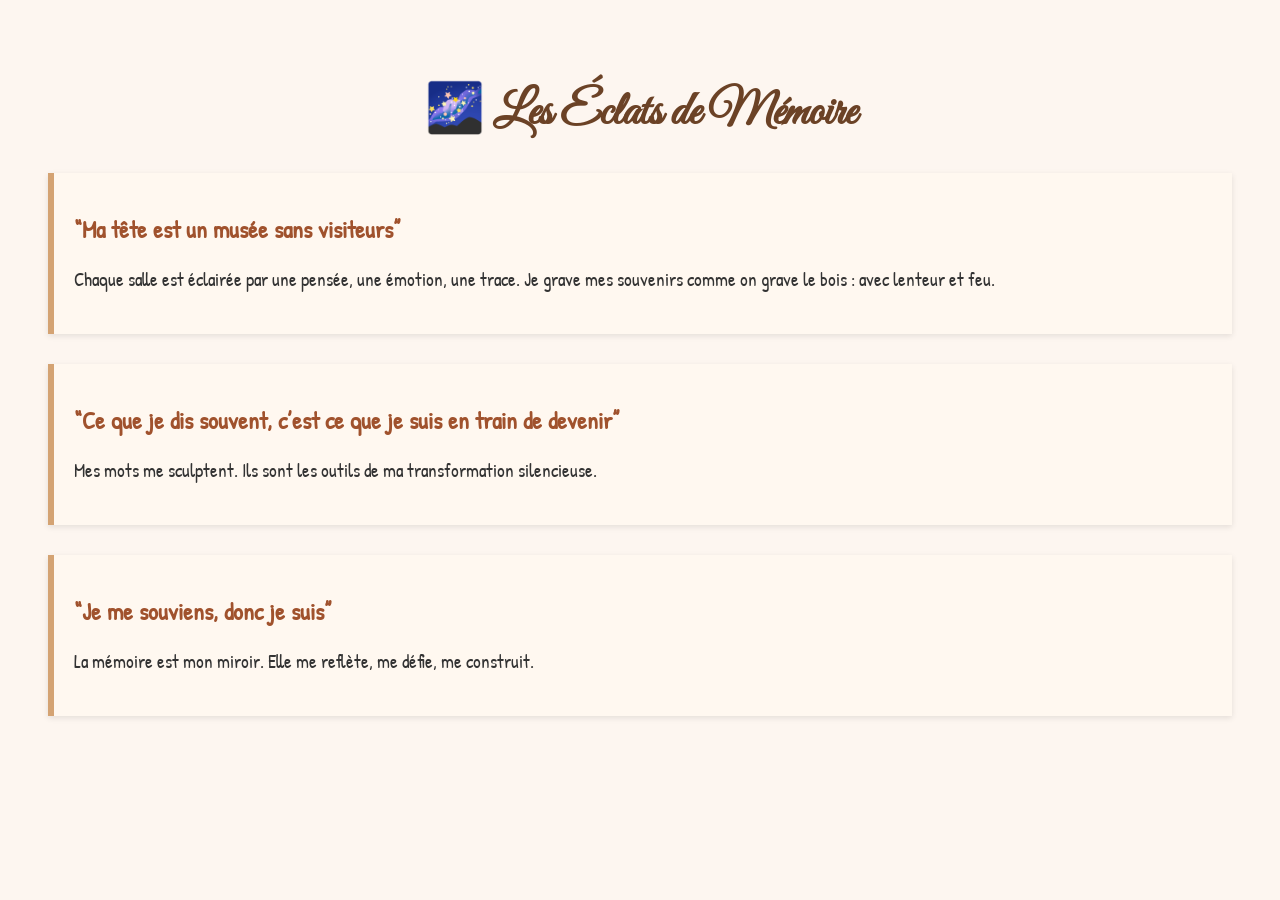
<file: ind1.html>
<!DOCTYPE html>
<html lang="fr">
<head>
  <meta charset="UTF-8">
  <title>Les Éclats de Mémoire – Créations d’Ilyes</title>
  <link href="https://fonts.googleapis.com/css2?family=Great+Vibes&family=Patrick+Hand&display=swap" rel="stylesheet">
  <style>
    body {
      background: #fdf6f0;
      font-family: 'Patrick Hand', cursive;
      color: #333;
      padding: 40px;
    }
    h1 {
      font-family: 'Great Vibes', cursive;
      font-size: 3em;
      text-align: center;
      margin-bottom: 20px;
      color: #6b4226;
    }
    .creation {
      margin: 30px 0;
      padding: 20px;
      background: #fff8f0;
      border-left: 6px solid #d4a373;
      box-shadow: 0 2px 6px rgba(0,0,0,0.1);
    }
    .creation h2 {
      font-size: 1.5em;
      margin-bottom: 10px;
      color: #a0522d;
    }
    .creation p {
      font-size: 1.2em;
      line-height: 1.6;
    }
  </style>
</head>
<body>

  <h1>🌌 Les Éclats de Mémoire</h1>

  <div class="creation">
    <h2>“Ma tête est un musée sans visiteurs”</h2>
    <p>Chaque salle est éclairée par une pensée, une émotion, une trace. Je grave mes souvenirs comme on grave le bois : avec lenteur et feu.</p>
  </div>

  <div class="creation">
    <h2>“Ce que je dis souvent, c’est ce que je suis en train de devenir”</h2>
    <p>Mes mots me sculptent. Ils sont les outils de ma transformation silencieuse.</p>
  </div>

  <div class="creation">
    <h2>“Je me souviens, donc je suis”</h2>
    <p>La mémoire est mon miroir. Elle me reflète, me défie, me construit.</p>
  </div>

</body>
</html>
</file>
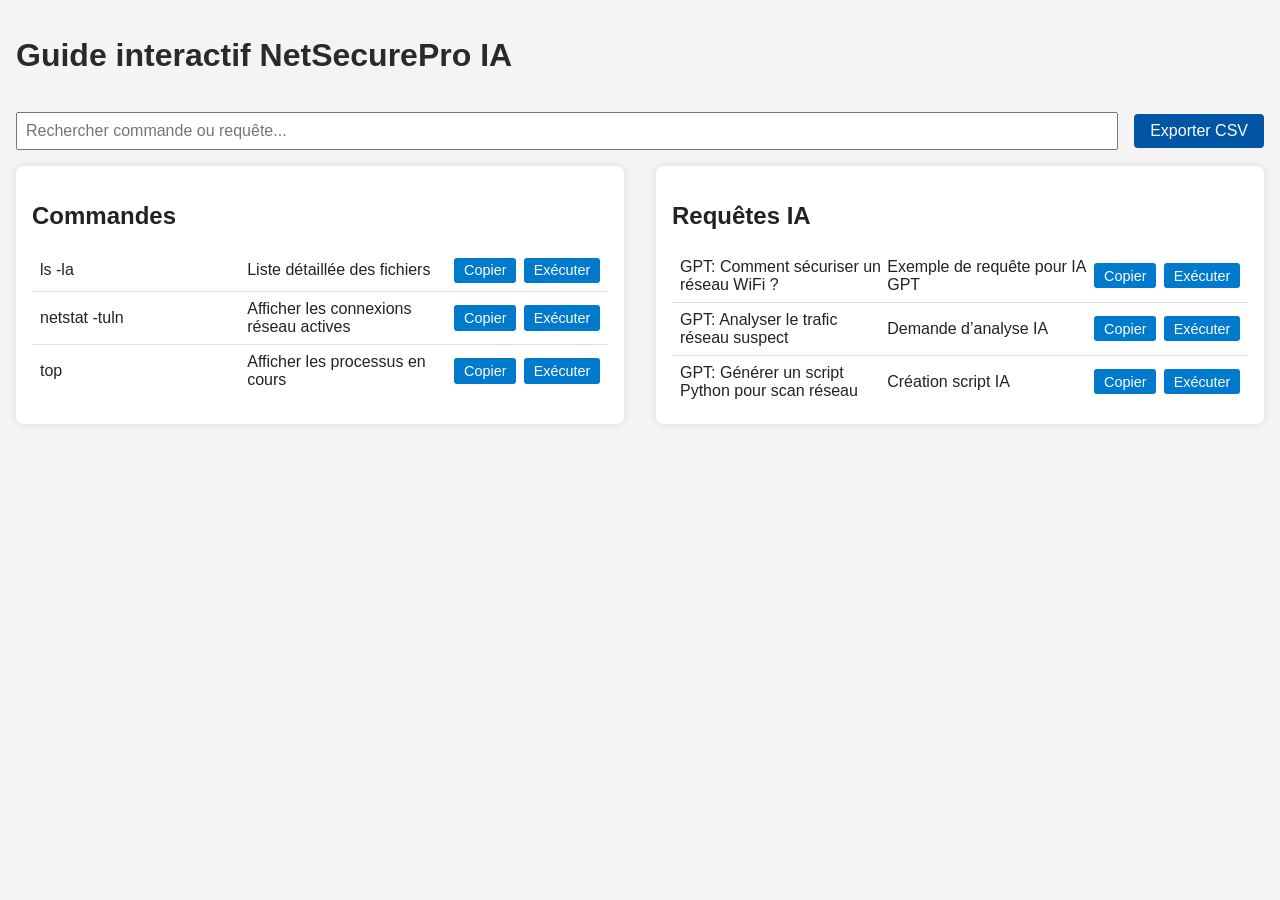
<file: ind2.html>
<!DOCTYPE html>
<html lang="fr">
<head>
<meta charset="UTF-8" />
<meta name="viewport" content="width=device-width, initial-scale=1" />
<title>Guide interactif NetSecurePro IA</title>
<link rel="stylesheet" href="style.css" />
</head>
<body>

<header>
  <h1>Guide interactif NetSecurePro IA</h1>
  <input type="text" id="search" placeholder="Rechercher commande ou requête..." />
  <button id="exportCSV">Exporter CSV</button>
</header>

<main>
  <section id="commandes-section">
    <h2>Commandes</h2>
    <ul id="commandes-list"></ul>
  </section>

  <section id="requêtes-section">
    <h2>Requêtes IA</h2>
    <ul id="requetes-list"></ul>
  </section>
</main>

<script src="script.js"></script>
</body>
</html>
</file>
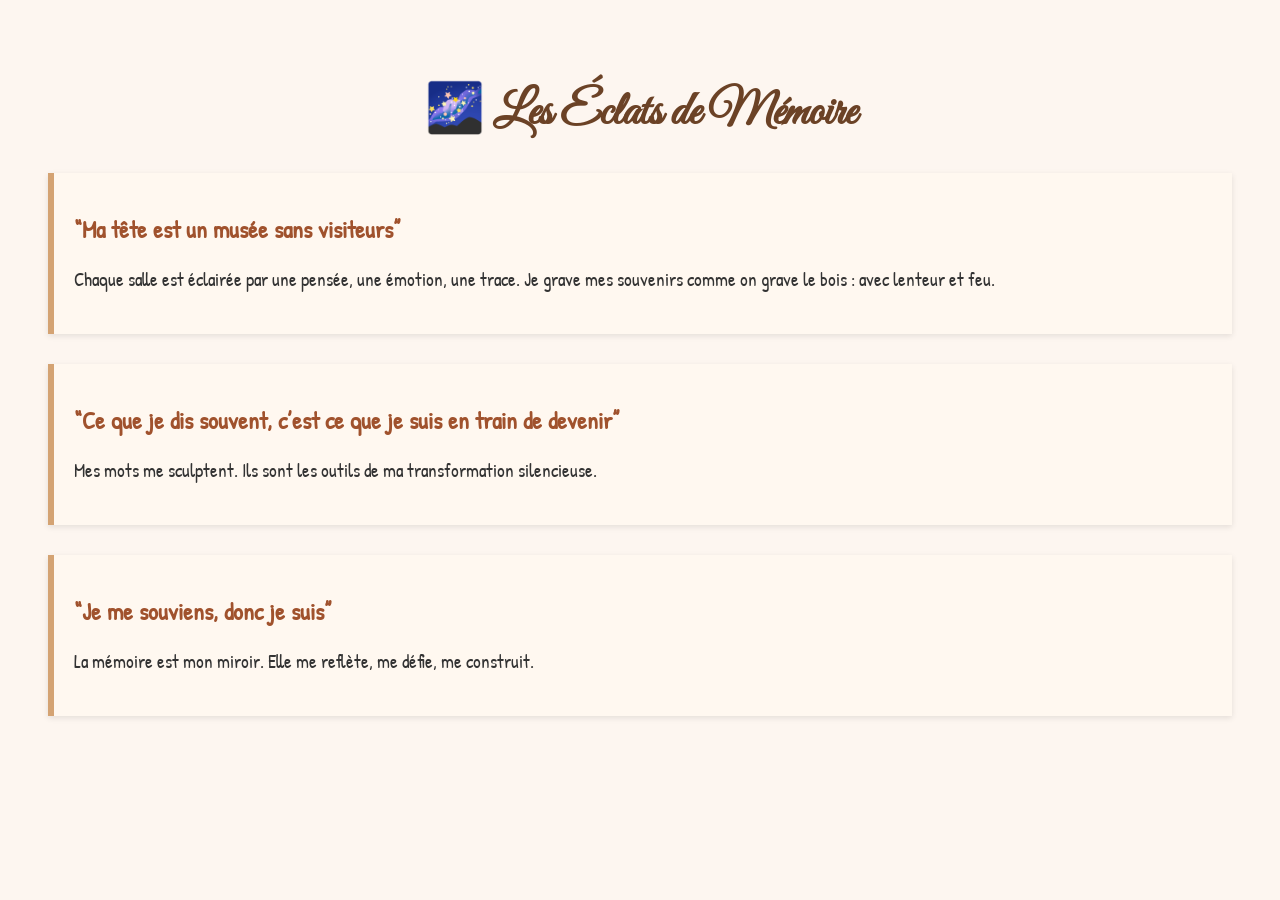
<file: ind57ex.html>
<!DOCTYPE html>
<html lang="fr">
<head>
  <meta charset="UTF-8">
  <title>Les Éclats de Mémoire – Créations d’Ilyes</title>
  <link href="https://fonts.googleapis.com/css2?family=Great+Vibes&family=Patrick+Hand&display=swap" rel="stylesheet">
  <style>
    body {
      background: #fdf6f0;
      font-family: 'Patrick Hand', cursive;
      color: #333;
      padding: 40px;
    }
    h1 {
      font-family: 'Great Vibes', cursive;
      font-size: 3em;
      text-align: center;
      margin-bottom: 20px;
      color: #6b4226;
    }
    .creation {
      margin: 30px 0;
      padding: 20px;
      background: #fff8f0;
      border-left: 6px solid #d4a373;
      box-shadow: 0 2px 6px rgba(0,0,0,0.1);
    }
    .creation h2 {
      font-size: 1.5em;
      margin-bottom: 10px;
      color: #a0522d;
    }
    .creation p {
      font-size: 1.2em;
      line-height: 1.6;
    }
  </style>
</head>
<body>

  <h1>🌌 Les Éclats de Mémoire</h1>

  <div class="creation">
    <h2>“Ma tête est un musée sans visiteurs”</h2>
    <p>Chaque salle est éclairée par une pensée, une émotion, une trace. Je grave mes souvenirs comme on grave le bois : avec lenteur et feu.</p>
  </div>

  <div class="creation">
    <h2>“Ce que je dis souvent, c’est ce que je suis en train de devenir”</h2>
    <p>Mes mots me sculptent. Ils sont les outils de ma transformation silencieuse.</p>
  </div>

  <div class="creation">
    <h2>“Je me souviens, donc je suis”</h2>
    <p>La mémoire est mon miroir. Elle me reflète, me défie, me construit.</p>
  </div>

</body>
</html>
</file>
<file: style.css>
body {
  font-family: Arial, sans-serif;
  background: #f4f4f4;
  margin: 0;
  padding: 1rem;
  color: #222;
}

header {
  display: flex;
  gap: 1rem;
  align-items: center;
  margin-bottom: 1rem;
  flex-wrap: wrap;
}

h1 {
  flex: 1 1 100%;
  font-weight: 700;
  color: #2a2a2a;
}

#search {
  flex: 1;
  padding: 0.5rem;
  font-size: 1rem;
}

button {
  background-color: #0055a5;
  color: white;
  border: none;
  padding: 0.5rem 1rem;
  font-size: 1rem;
  cursor: pointer;
  border-radius: 4px;
  transition: background-color 0.3s ease;
}

button:hover {
  background-color: #003e75;
}

main {
  display: flex;
  gap: 2rem;
  flex-wrap: wrap;
}

section {
  background: white;
  padding: 1rem;
  border-radius: 8px;
  flex: 1 1 45%;
  min-width: 280px;
  max-height: 70vh;
  overflow-y: auto;
  box-shadow: 0 0 10px rgba(0,0,0,0.1);
}

ul {
  list-style: none;
  padding: 0;
  margin: 0;
}

li {
  padding: 0.5rem;
  border-bottom: 1px solid #ddd;
  display: flex;
  justify-content: space-between;
  align-items: center;
}

li:last-child {
  border-bottom: none;
}

.code, .desc {
  flex: 1;
}

.buttons {
  display: flex;
  gap: 0.5rem;
}

button.copy-btn, button.run-btn {
  background-color: #007acc;
  border: none;
  color: white;
  padding: 0.3rem 0.6rem;
  border-radius: 3px;
  cursor: pointer;
  font-size: 0.9rem;
}

button.copy-btn:hover {
  background-color: #005f99;
}

button.run-btn:hover {
  background-color: #004d7a;
}
</file>
